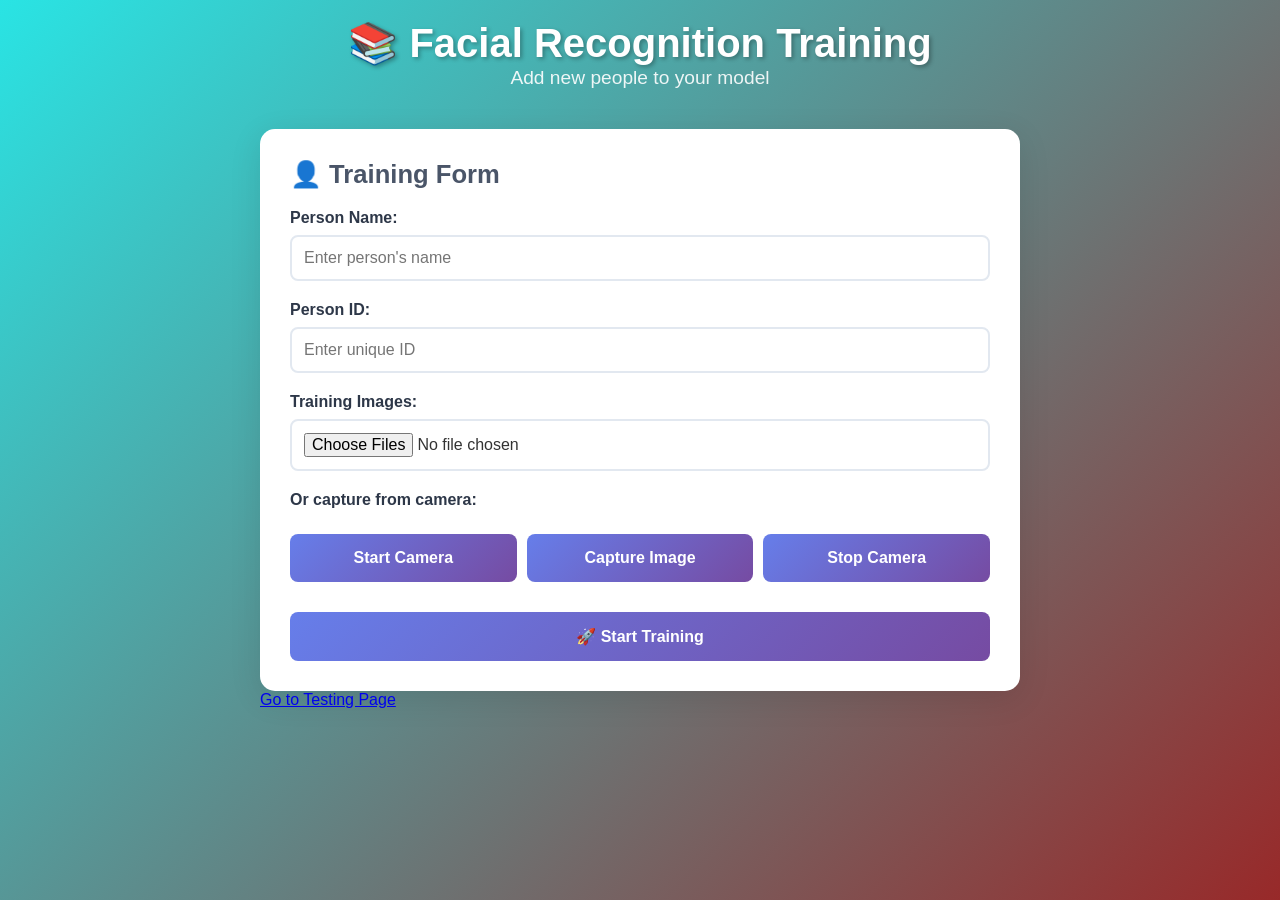
<file: index.html>
<!-- Training.html -->
<!DOCTYPE html>
<html lang="en">
<head>
    <meta charset="UTF-8">
    <title>Training - Facial Recognition</title>
    <link rel="stylesheet" href="TrainingUI.css">
</head>
<body>
    <div class="container">
        <header>
            <h1>📚 Facial Recognition Training</h1>
            <p class="subtitle">Add new people to your model</p>
        </header>

        <!-- Training Section -->
        <div class="section">
            <h2><span class="icon">👤</span> Training Form</h2>
            
            <div class="form-group">
                <label for="personName">Person Name:</label>
                <input type="text" id="personName" placeholder="Enter person's name">
            </div>

            <div class="form-group">
                <label for="personId">Person ID:</label>
                <input type="number" id="personId" placeholder="Enter unique ID">
            </div>

            <div class="form-group">
                <label>Training Images:</label>
                <input type="file" id="trainingImages" multiple accept="image/*">
            </div>

            <div class="form-group">
                <label>Or capture from camera:</label>
                <video id="trainingVideo" autoplay style="display: none;"></video>
                <canvas id="trainingCanvas" style="display: none;"></canvas>
                <div class="controls">
                    <button class="btn" onclick="startTrainingCamera()">Start Camera</button>
                    <button class="btn" onclick="captureTrainingImage()">Capture Image</button>
                    <button class="btn" onclick="stopTrainingCamera()">Stop Camera</button>
                </div>
            </div>

            <button class="btn" onclick="startTraining()">🚀 Start Training</button>
            <div id="trainingStatus" class="status"></div>
        </div>

        <a href="TestingUI.html">Go to Testing Page</a>
    </div>

    <script src="TraingUI.js"></script> <!-- move JS logic here -->
</body>
</html>
</file>
<file: TrainingUI.css>
/* ========== Training Page Styles ========== */
* {
    margin: 0;
    padding: 0;
    box-sizing: border-box;
}

body {
    font-family: 'Segoe UI', Tahoma, Geneva, Verdana, sans-serif;
    background: linear-gradient(135deg, #29e4e4 0%, #982929 100%);
    min-height: 100vh;
    color: #333;
}

.container {
    max-width: 800px;
    margin: auto;
    padding: 20px;
}

header {
    text-align: center;
    color: white;
    margin-bottom: 40px;
}

h1 {
    font-size: 2.5em;
    text-shadow: 2px 2px 4px rgba(0,0,0,0.3);
}

.subtitle {
    font-size: 1.2em;
    opacity: 0.9;
}

.section {
    background: white;
    border-radius: 15px;
    padding: 30px;
    box-shadow: 0 8px 32px rgba(0,0,0,0.1);
}

.section h2 {
    color: #4a5568;
    margin-bottom: 20px;
    font-size: 1.6em;
}

.form-group {
    margin-bottom: 20px;
}

label {
    display: block;
    font-weight: 600;
    margin-bottom: 8px;
    color: #2d3748;
}

input, select {
    width: 100%;
    padding: 12px;
    font-size: 16px;
    border: 2px solid #e2e8f0;
    border-radius: 8px;
}

input:focus {
    border-color: #667eea;
    box-shadow: 0 0 0 3px rgba(102, 126, 234, 0.2);
    outline: none;
}

.file-input-label {
    padding: 12px;
    text-align: center;
    background: #f7fafc;
    border: 2px dashed #cbd5e0;
    border-radius: 8px;
    cursor: pointer;
}

.file-input-label:hover {
    background: #edf2f7;
    border-color: #667eea;
}

.btn {
    width: 100%;
    padding: 15px;
    margin-top: 10px;
    border: none;
    border-radius: 8px;
    background: linear-gradient(135deg, #667eea 0%, #764ba2 100%);
    color: white;
    font-size: 16px;
    font-weight: 600;
    cursor: pointer;
    transition: 0.3s ease;
}

.btn:hover {
    transform: translateY(-2px);
    box-shadow: 0 8px 20px rgba(102, 126, 234, 0.3);
}

.btn-secondary {
    background: linear-gradient(135deg, #48bb78 0%, #38a169 100%);
}

.status {
    margin-top: 20px;
    padding: 15px;
    border-radius: 8px;
    display: none;
}

.status.success {
    background: #f0fff4;
    border: 1px solid #9ae6b4;
    color: #22543d;
}

.status.error {
    background: #fed7d7;
    border: 1px solid #feb2b2;
    color: #742a2a;
}

.status.info {
    background: #bee3f8;
    border: 1px solid #90cdf4;
    color: #2a4365;
}

.video-container {
    margin-top: 20px;
}

video, canvas {
    width: 100%;
    max-width: 400px;
    border-radius: 8px;
    box-shadow: 0 4px 12px rgba(0,0,0,0.1);
}

.controls {
    display: flex;
    gap: 10px;
    margin-top: 15px;
}

.controls button {
    flex: 1;
}
</file>
